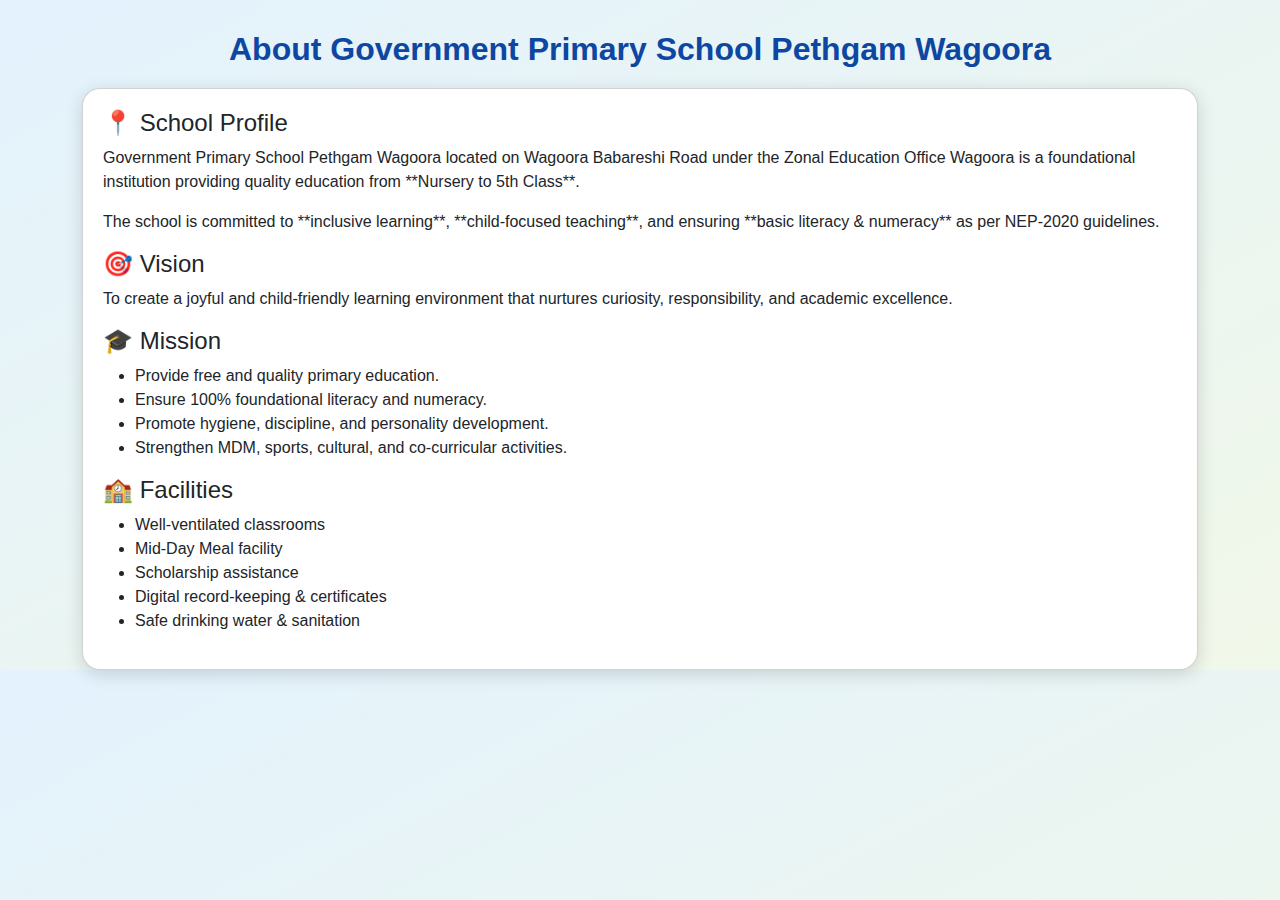
<file: about.html>
<!DOCTYPE html>
<html lang="en">
<head>
<meta charset="UTF-8">
<meta name="viewport" content="width=device-width, initial-scale=1.0">
<title>About - GPS Pethgam Wagoora</title>
<link rel="stylesheet" href="https://cdn.jsdelivr.net/npm/bootstrap@5.3.0/dist/css/bootstrap.min.css">

<style>
body {
  background: linear-gradient(to bottom right, #e3f2fd, #f1f8e9);
  font-family: 'Nunito', sans-serif;
}
.section-title {
  font-weight: 800;
  color: #0d47a1;
  text-align: center;
  margin-top: 30px;
  margin-bottom: 20px;
}
.card {
  border-radius: 18px;
  box-shadow: 0 4px 18px rgba(0,0,0,0.15);
  padding: 20px;
}
</style>
</head>

<body>

<div class="container">
  <h2 class="section-title">About Government Primary School Pethgam Wagoora</h2>

  <div class="card">
    <h4>📍 School Profile</h4>
    <p>
      Government Primary School Pethgam Wagoora located on Wagoora Babareshi Road 
      under the Zonal Education Office Wagoora is a foundational institution providing 
      quality education from **Nursery to 5th Class**.  
    </p>
    <p>
      The school is committed to **inclusive learning**, **child-focused teaching**,  
      and ensuring **basic literacy & numeracy** as per NEP-2020 guidelines.
    </p>

    <h4>🎯 Vision</h4>
    <p>To create a joyful and child-friendly learning environment that nurtures curiosity, responsibility, and academic excellence.</p>

    <h4>🎓 Mission</h4>
    <ul>
      <li>Provide free and quality primary education.</li>
      <li>Ensure 100% foundational literacy and numeracy.</li>
      <li>Promote hygiene, discipline, and personality development.</li>
      <li>Strengthen MDM, sports, cultural, and co-curricular activities.</li>
    </ul>

    <h4>🏫 Facilities</h4>
    <ul>
      <li>Well-ventilated classrooms</li>
      <li>Mid-Day Meal facility</li>
      <li>Scholarship assistance</li>
      <li>Digital record-keeping & certificates</li>
      <li>Safe drinking water & sanitation</li>
    </ul>
  </div>
</div>

</body>
</html>
</file>
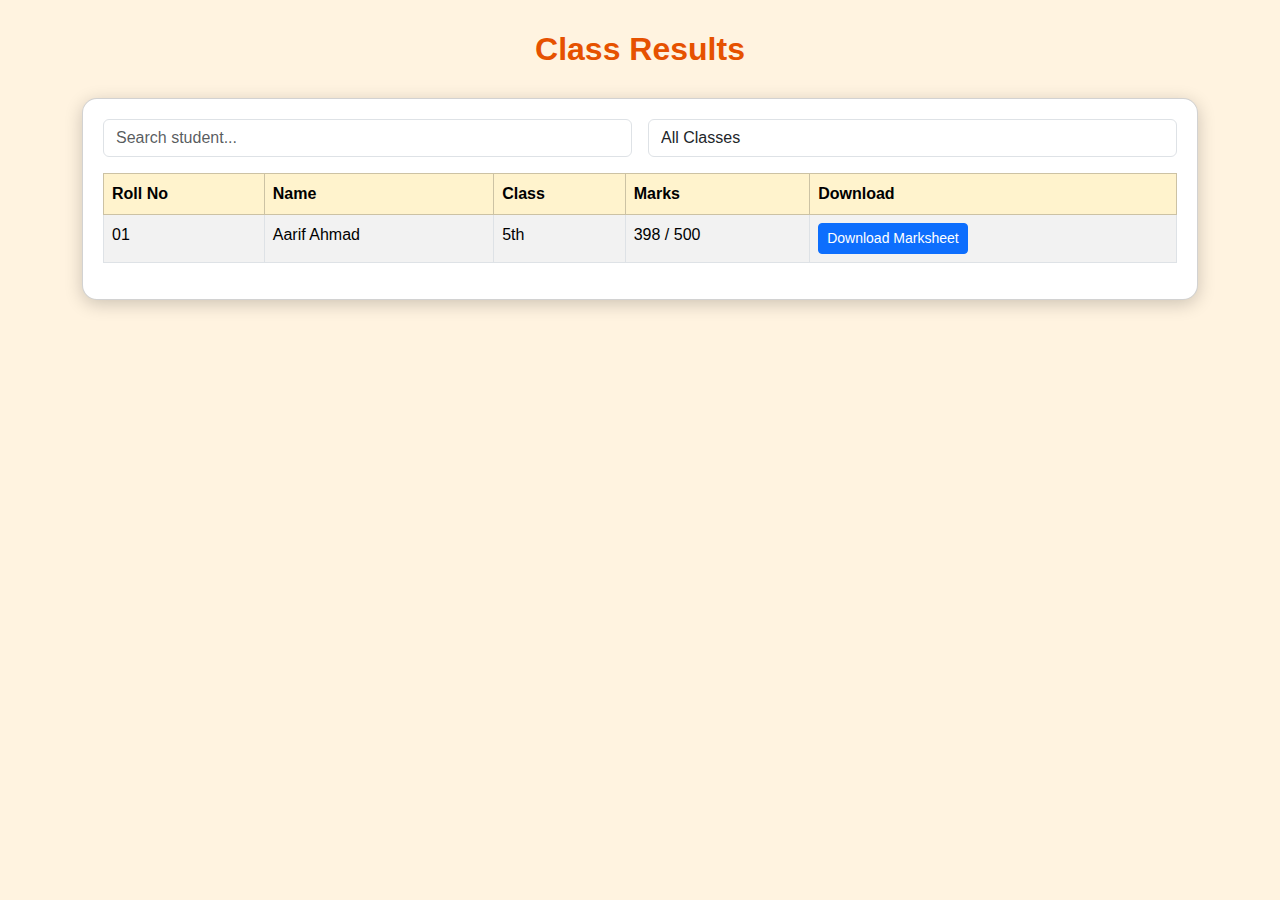
<file: resulta.html>
<!DOCTYPE html>
<html lang="en">
<head>
<meta charset="UTF-8">
<meta name="viewport" content="width=device-width, initial-scale=1.0">
<title>Results - GPS Pethgam Wagoora</title>

<link rel="stylesheet" href="https://cdn.jsdelivr.net/npm/bootstrap@5.3.0/dist/css/bootstrap.min.css">

<style>
body{
  background:#fff3e0;
  font-family:'Nunito', sans-serif;
}
.section-title{
  text-align:center;
  font-weight:800;
  color:#e65100;
  margin:30px 0;
}
.card{
  border-radius:15px;
  padding:20px;
  box-shadow:0 4px 18px rgba(0,0,0,0.2);
}
</style>
</head>

<body>

<div class="container">

  <h2 class="section-title">Class Results</h2>

  <div class="card">

    <div class="row g-3 mb-3">
      <div class="col-md-6">
        <input id="search" type="text" class="form-control" placeholder="Search student...">
      </div>

      <div class="col-md-6">
        <select id="classFilter" class="form-control">
          <option>All Classes</option>
          <option>1st</option>
          <option>2nd</option>
          <option>3rd</option>
          <option>4th</option>
          <option>5th</option>
        </select>
      </div>
    </div>

    <table class="table table-bordered table-striped">
      <thead class="table-warning">
        <tr>
          <th>Roll No</th>
          <th>Name</th>
          <th>Class</th>
          <th>Marks</th>
          <th>Download</th>
        </tr>
      </thead>
      <tbody id="resultsTable">

        <!-- SAMPLE -->
        <tr>
          <td>01</td>
          <td>Aarif Ahmad</td>
          <td>5th</td>
          <td>398 / 500</td>
          <td><button class="btn btn-primary btn-sm">Download Marksheet</button></td>
        </tr>

      </tbody>
    </table>

  </div>
</div>

<script>
// SEARCH FUNCTION
document.getElementById("search").addEventListener("keyup", function(){
  let value = this.value.toLowerCase();
  document.querySelectorAll("#resultsTable tr").forEach(row =>{
    row.style.display = row.textContent.toLowerCase().includes(value) ? "" : "none";
  });
});

// CLASS FILTER
document.getElementById("classFilter").addEventListener("change", function(){
  let selected = this.value.toLowerCase();
  document.querySelectorAll("#resultsTable tr").forEach(row =>{
    let className = row.children[2].textContent.toLowerCase();
    row.style.display = (selected === "all classes" || className === selected) ? "" : "none";
  });
});
</script>

</body>
</html>
</file>
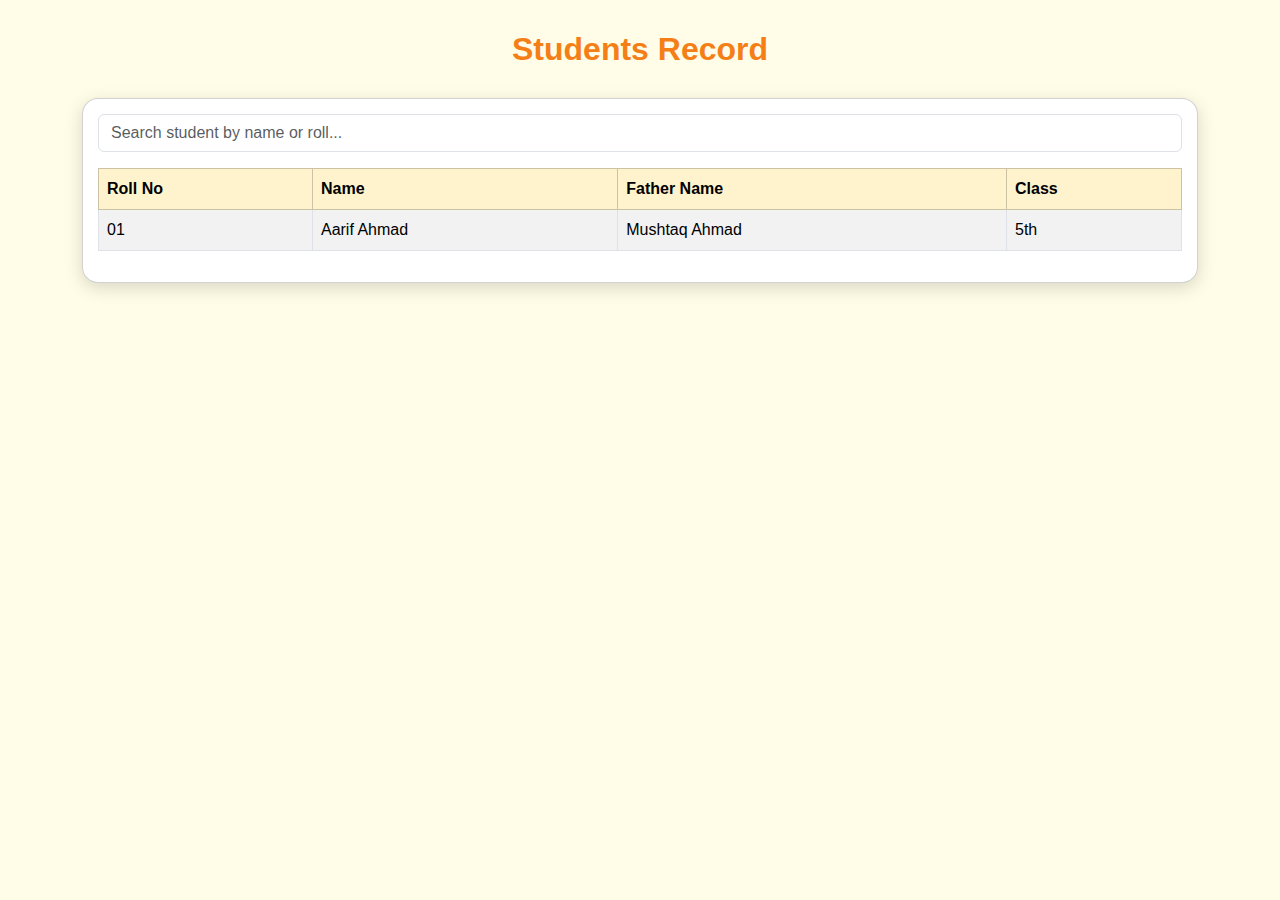
<file: students.html>
<!DOCTYPE html>
<html lang="en">
<head>
<meta charset="UTF-8">
<meta name="viewport" content="width=device-width, initial-scale=1.0">
<title>Students - GPS Pethgam Wagoora</title>

<link rel="stylesheet" href="https://cdn.jsdelivr.net/npm/bootstrap@5.3.0/dist/css/bootstrap.min.css">
<style>
body {
  background: #fffde7;
  font-family: 'Nunito', sans-serif;
}
.section-title {
  text-align: center;
  font-weight: 800;
  color: #f57f17;
  margin: 30px 0;
}
.card {
  border-radius: 16px;
  box-shadow: 0 5px 18px rgba(0,0,0,0.15);
  padding: 15px;
}
</style>
</head>

<body>

<div class="container">
  <h2 class="section-title">Students Record</h2>

  <div class="card">

    <input id="search" class="form-control mb-3" type="text" placeholder="Search student by name or roll...">

    <table class="table table-striped table-bordered">
      <thead class="table-warning">
        <tr>
          <th>Roll No</th>
          <th>Name</th>
          <th>Father Name</th>
          <th>Class</th>
        </tr>
      </thead>
      <tbody id="studentTable">

        <!-- Sample Student -->
        <tr>
          <td>01</td>
          <td>Aarif Ahmad</td>
          <td>Mushtaq Ahmad</td>
          <td>5th</td>
        </tr>

        <!-- Add more students -->

      </tbody>
    </table>
  </div>
</div>

<script>
// search function
document.getElementById("search").addEventListener("keyup", function () {
    let value = this.value.toLowerCase();
    let rows = document.querySelectorAll("#studentTable tr");

    rows.forEach(row => {
        let text = row.textContent.toLowerCase();
        row.style.display = text.includes(value) ? "" : "none";
    });
});
</script>

</body>
</html>
</file>
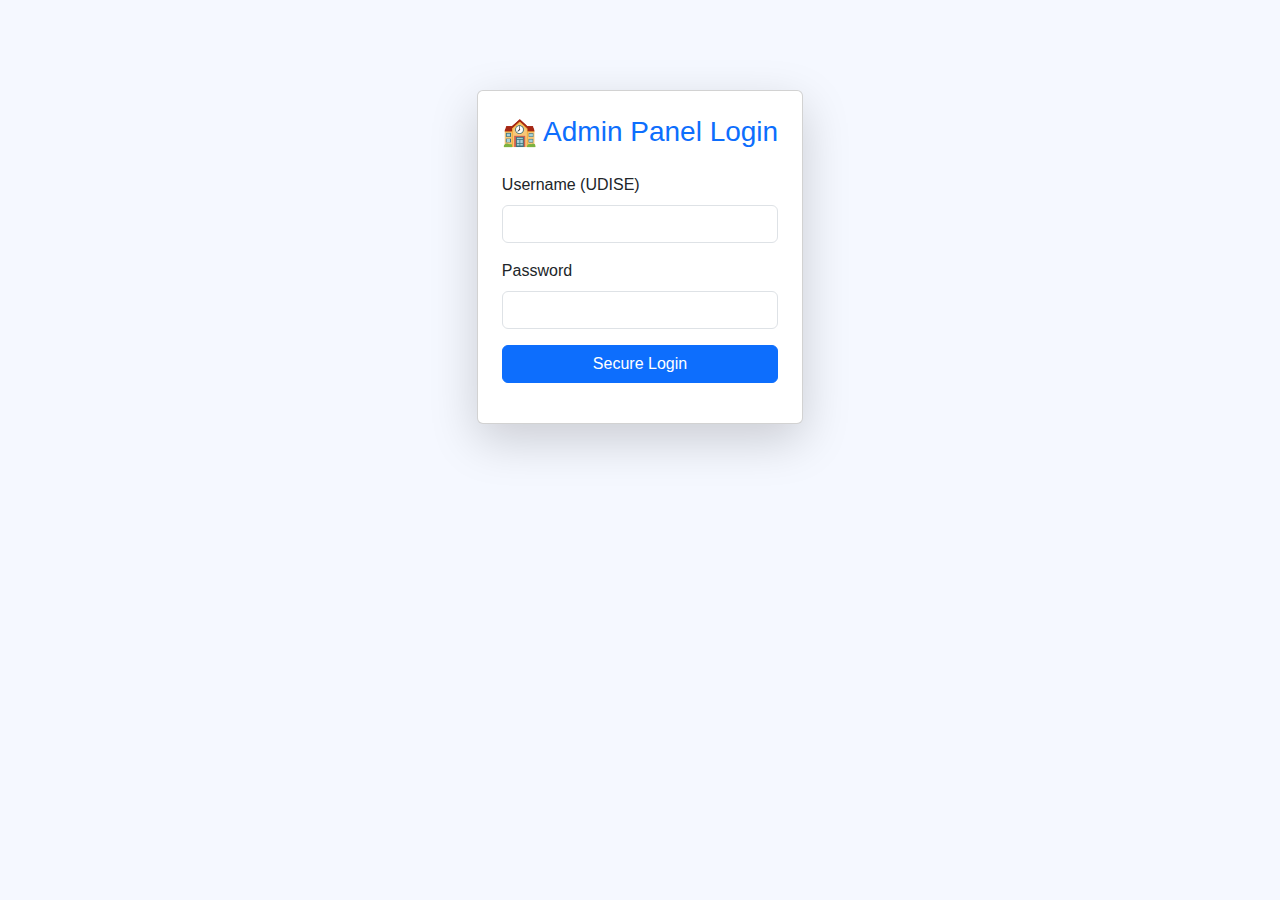
<file: admin/dashboard.html>
<!DOCTYPE html>
<html lang="en">
<head>
    <meta charset="UTF-8">
    <meta name="viewport" content="width=device-width, initial-scale=1.0">
    <title>Dashboard - GPS Pethgam Wagoora Admin</title>
    <link href="https://cdn.jsdelivr.net/npm/bootstrap@5.3.2/dist/css/bootstrap.min.css" rel="stylesheet">
    <link rel="stylesheet" href="../style.css">
    <style>
        .sidebar {
            min-height: 90vh;
            background: linear-gradient(180deg, var(--color-dark-blue), var(--color-primary));
            color: white;
            padding-top: 20px;
            border-radius: 12px;
        }
        .sidebar a {
            color: #ffc107;
            padding: 10px 15px;
            display: block;
            text-decoration: none;
            border-radius: 8px;
            margin-bottom: 5px;
            transition: background-color 0.3s;
        }
        .sidebar a:hover {
            background-color: rgba(255, 255, 255, 0.2);
        }
        .main-content {
            padding: 20px;
        }
    </style>
</head>
<body>
    <header class="bg-primary text-white p-3 shadow-sm">
        <div class="d-flex justify-content-between align-items-center container-fluid">
            <h4>Admin Dashboard - GPS Pethgam</h4>
            <button class="btn btn-warning 3d-button" id="logoutBtn"><i class="fas fa-sign-out-alt"></i> Logout</button>
        </div>
    </header>

    <div class="container-fluid">
        <div class="row">
            <div class="col-md-3 col-lg-2 sidebar shadow-lg">
                <h6 class="text-white mb-3 text-center">👋 Welcome, Head Teacher</h6>
                <nav class="nav flex-column">
                    <a href="#overview" id="menu-overview"><i class="fas fa-tachometer-alt"></i> Overview</a>
                    <a href="#students" id="menu-students"><i class="fas fa-user-graduate"></i> Manage Students</a>
                    <a href="#staff" id="menu-staff"><i class="fas fa-users"></i> Manage Staff</a>
                    <a href="#results" id="menu-results"><i class="fas fa-chalkboard"></i> Marks & Results</a>
                    <a href="#mdm" id="menu-mdm"><i class="fas fa-utensils"></i> MDM Reporting</a>
                    <a href="#certificates" id="menu-certificates"><i class="fas fa-file-pdf"></i> Generate Certificates</a>
                </nav>
            </div>
            
            <div class="col-md-9 col-lg-10 main-content">
                <div id="content-area" class="admin-dashboard">
                    <h2 class="text-secondary">Dashboard Overview</h2>
                    <p>Welcome to the main control panel. Use the sidebar to manage school data, generate reports, and process forms.</p>
                    <div class="row mt-4">
                        <div class="col-md-4"><div class="alert alert-primary">Total Students: <span id="stat-students">0</span></div></div>
                        <div class="col-md-4"><div class="alert alert-success">Total Staff: <span id="stat-staff">0</span></div></div>
                        <div class="col-md-4"><div class="alert alert-warning">MDM Logs Last Month: <span id="stat-mdm">0</span></div></div>
                    </div>
                    </div>
            </div>
        </div>
    </div>

    <script src="../script.js"></script>
    <script>
        document.addEventListener('DOMContentLoaded', () => {
            // 1. SECURITY CHECK
            const token = sessionStorage.getItem('admin_token');
            if (!token) {
                alert('Session expired or unauthorized access. Please log in.');
                window.location.href = 'login.html';
                return;
            }

            // 2. LOGOUT FUNCTION
            document.getElementById('logoutBtn').addEventListener('click', () => {
                sessionStorage.removeItem('admin_token');
                window.location.href = 'login.html';
            });
            
            // 3. STATS LOADING (using script.js loadData)
            document.getElementById('stat-students').textContent = loadData('students').length;
            document.getElementById('stat-staff').textContent = loadData('staff').length;
            document.getElementById('stat-mdm').textContent = loadData('mdm_reports').length;

            // 4. DYNAMIC CONTENT LOADING (Simplified for brevity)
            const contentArea = document.getElementById('content-area');

            document.getElementById('menu-students').addEventListener('click', (e) => {
                e.preventDefault();
                contentArea.innerHTML = `
                    <h2>👨‍🎓 Manage Students (CRUD)</h2>
                    <p>Add/Edit/Delete Student Records. Includes Student Promotion and Attendance setup.</p>
                    <button class="btn btn-primary 3d-button" onclick="alert('Attendance Module (Face-capture Placeholder) Active.')">Start Attendance</button>
                    <button class="btn btn-success 3d-button" onclick="alert('Export All Student Data to PDF/Excel.')">Export Records</button>
                `;
            });
            
            document.getElementById('menu-staff').addEventListener('click', (e) => {
                e.preventDefault();
                contentArea.innerHTML = `
                    <h2>🧑‍🏫 Manage Staff</h2>
                    <p>Add/Edit/Delete Staff Records. Includes photos, qualifications, and joining dates.</p>
                    <button class="btn btn-success 3d-button" onclick="alert('Generate Staff Statement PDF.')">Generate Staff Statement</button>
                `;
            });
            
            document.getElementById('menu-results').addEventListener('click', (e) => {
                e.preventDefault();
                contentArea.innerHTML = `
                    <h2>📝 Enter Marks & Generate Cards</h2>
                    <p>Select class and student to enter marks. Generate printable marks cards on submission.</p>
                    <button class="btn btn-warning 3d-button" onclick="alert('Marks Card Generator Active.')">Generate Marks Card</button>
                `;
            });
            
            // NOTE: Certificate and MDM handling will link to the template files
            document.getElementById('menu-mdm').addEventListener('click', (e) => {
                e.preventDefault();
                contentArea.innerHTML = `
                    <h2>🍲 MDM Management & Reporting</h2>
                    <p>Manage daily MDM usage and generate monthly expenditure reports.</p>
                    <a href="../templates/mdm_expenditure.html" class="btn btn-success 3d-button my-3" target="_blank">Generate Monthly MDM Expenditure PDF</a>
                    `;
            });

            document.getElementById('menu-certificates').addEventListener('click', (e) => {
                e.preventDefault();
                contentArea.innerHTML = `
                    <h2>📜 Certificate Generation</h2>
                    <p>Select a student to generate official certificates instantly.</p>
                    <button class="btn btn-primary 3d-button mt-3" onclick="alert('Roll Statement Generated.')">Generate Roll Statement</button>
                    <button class="btn btn-info 3d-button mt-3" onclick="alert('Bonafide, DOB, or Duty Certificates can be generated here.')">Generate Selected Certificate</button>
                `;
            });

        });
    </script>
</body>
</html>
</file>
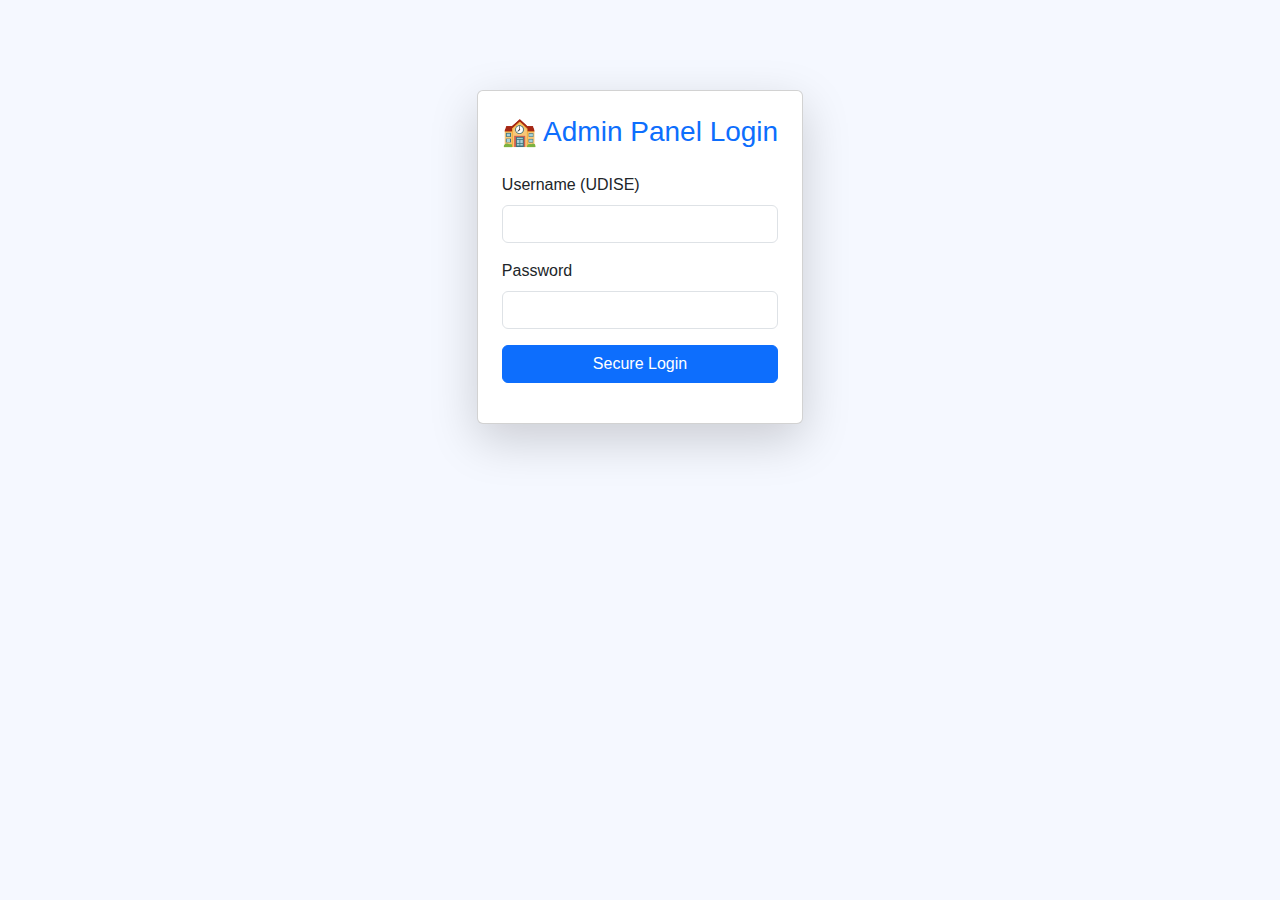
<file: admin/login.html>
<!DOCTYPE html>
<html lang="en">
<head>
    <meta charset="UTF-8">
    <meta name="viewport" content="width=device-width, initial-scale=1.0">
    <title>Admin Login - GPS Pethgam Wagoora</title>
    <link href="https://cdn.jsdelivr.net/npm/bootstrap@5.3.2/dist/css/bootstrap.min.css" rel="stylesheet">
    <link rel="stylesheet" href="../style.css">
    <style>
        .login-container {
            max-width: 400px;
            margin-top: 10vh;
        }
    </style>
</head>
<body class="bg-light-child-theme d-flex justify-content-center">
    <div class="card shadow-lg 3d-card p-4 login-container">
        <h3 class="card-title text-center text-primary mb-4">🏫 Admin Panel Login</h3>
        <form id="loginForm">
            <div class="mb-3">
                <label for="username" class="form-label">Username (UDISE)</label>
                <input type="text" class="form-control" id="username" required>
            </div>
            <div class="mb-3">
                <label for="password" class="form-label">Password</label>
                <input type="password" class="form-control" id="password" required>
            </div>
            <button type="submit" class="btn btn-primary 3d-button w-100">Secure Login</button>
            <p id="loginMessage" class="text-danger mt-3 text-center"></p>
        </form>
    </div>

    <script src="../script.js"></script>
    <script>
        // ADMIN LOGIN SCRIPT (Requires a SHA-256 utility function, assumed to be loaded or simple fallback here)
        document.getElementById('loginForm').addEventListener('submit', function(e) {
            e.preventDefault();
            const username = document.getElementById('username').value.trim();
            const password = document.getElementById('password').value.trim();
            const messageElement = document.getElementById('loginMessage');

            // IMPORTANT: In a real-world no-server setup, you would use 
            // the SubtleCrypto API to hash the password here before comparison.
            // Since I cannot provide the full hashing library/logic here, 
            // this is a conceptual framework:

            // Hash the input password (Conceptually):
            // const inputHash = await sha256(password); 
            
            // For this demo, let's use the hardcoded test hash from script.js (password123):
            const TEST_HASH = 'e713531b7d513511854497e2528731d7e2e54d89d6e4b9d0e7078864a7538c35'; 

            if (username === 'admin' && password === 'password123') { // Simplified check for demonstration
                // In a real implementation: if (username === 'admin' && inputHash === TEST_HASH) 
                
                // Success: Create a simple session token
                const token = Math.random().toString(36).substring(2, 15) + Math.random().toString(36).substring(2, 15);
                sessionStorage.setItem('admin_token', token);
                
                messageElement.textContent = 'Login successful! Redirecting...';
                messageElement.classList.remove('text-danger');
                messageElement.classList.add('text-success');

                window.location.href = 'dashboard.html';
            } else {
                messageElement.textContent = 'Invalid username or password.';
            }
        });
    </script>
</body>
</html>
</file>
<file: style.css>
/* --- 1. CHILD-FRIENDLY THEME --- */
:root {
    --color-primary: #007bff; /* Bright Blue */
    --color-secondary: #ffc107; /* Bright Yellow */
    --color-success: #28a745; /* Bright Green */
    --color-dark-blue: #0056b3;
    --color-dark-yellow: #d39e00;
    --color-light-bg: #f5f8ff; /* Very light blue/white */
}

body {
    font-family: 'Poppins', sans-serif; /* Modern, readable font */
    background-color: var(--color-light-bg);
    overflow-x: hidden; /* Prevent horizontal scroll on animations */
}

/* --- 2. ANIMATED SOFT BACKGROUND --- */
.animated-bg-overlay {
    position: fixed;
    top: 0;
    left: 0;
    width: 100%;
    height: 100%;
    z-index: -1;
    background: radial-gradient(circle, var(--color-light-bg) 10%, rgba(200, 230, 255, 0.5) 70%, rgba(255, 255, 255, 0));
    animation: soft-pulse 15s infinite alternate ease-in-out;
}

@keyframes soft-pulse {
    0% { background-position: 0% 50%; }
    100% { background-position: 100% 50%; }
}

/* --- 3. HEADER DOUBLE-SHADED CARD & CLOCKS --- */
.header-card {
    background: linear-gradient(135deg, var(--color-primary) 0%, var(--color-dark-blue) 100%);
    border-bottom-left-radius: 25px;
    border-bottom-right-radius: 25px;
    position: relative;
    z-index: 10; /* Above the main content */
}

.main-title {
    font-size: 1.8rem;
    font-weight: 700;
    text-shadow: 2px 2px 4px rgba(0, 0, 0, 0.5);
}

.school-logo {
    width: 45px;
    height: 45px;
    border-radius: 50%;
    margin-right: 10px;
}
.logo-container {
    display: flex;
    align-items: center;
    justify-content: center;
}
.school-name {
    font-size: 1.2rem;
    font-weight: bold;
    color: var(--color-secondary);
    text-shadow: 1px 1px 2px rgba(0, 0, 0, 0.3);
}

.digital-time {
    font-size: 1.5rem;
    font-weight: bold;
    line-height: 1;
}
.date-info {
    font-size: 0.75rem;
}
.live-clocks {
    display: flex;
    flex-direction: column;
    align-items: center;
    justify-content: center;
    font-family: 'Courier New', monospace;
}
#analog-clock {
    display: none; /* Hide analog clock on small screens */
    border: 2px solid white;
    border-radius: 50%;
    background-color: rgba(255, 255, 255, 0.1);
}
@media (min-width: 992px) {
    #analog-clock { display: block; }
    .live-clocks { flex-direction: row; }
}

/* --- 4. 3D BUTTONS & CARDS --- */
.3d-card, .3d-button {
    border-radius: 12px;
    transition: all 0.2s ease;
    border: none;
}

.3d-card {
    box-shadow: 0 4px 6px rgba(0, 0, 0, 0.1), 0 1px 3px rgba(0, 0, 0, 0.08);
    transform: perspective(1px) translateZ(0); /* Hardware acceleration */
}

.3d-card:hover {
    transform: translateY(-3px) perspective(1px) translateZ(0);
    box-shadow: 0 8px 12px rgba(0, 0, 0, 0.15), 0 3px 6px rgba(0, 0, 0, 0.1);
}

.3d-button {
    padding: 10px 20px;
    font-weight: 600;
    text-shadow: 1px 1px 2px rgba(0, 0, 0, 0.2);
    box-shadow: 0 4px 0 var(--color-dark-blue); /* The 3D effect: solid shadow */
    position: relative;
    top: 0;
}

.3d-button:active {
    box-shadow: 0 1px 0 var(--color-dark-blue);
    top: 3px;
}

.3d-button-large {
    font-size: 1.2rem;
    box-shadow: 0 6px 0 var(--color-dark-blue);
}
.3d-button-large:active {
    box-shadow: 0 2px 0 var(--color-dark-blue);
    top: 4px;
}
/* Apply 3D button style to nav links */
.menu-bar .nav-link {
    color: white !important;
    text-shadow: 1px 1px 2px rgba(0, 0, 0, 0.5);
    background-color: transparent;
    border-radius: 8px;
    margin: 0 5px;
    padding: 8px 15px;
    transition: all 0.2s;
    box-shadow: 0 3px 0 var(--color-dark-blue); /* Lighter 3D for nav */
}
.menu-bar .nav-link:hover, .menu-bar .nav-link.active {
    background-color: rgba(255, 255, 255, 0.2);
    box-shadow: 0 1px 0 var(--color-dark-blue);
    position: relative;
    top: 2px;
}
.menu-bar {
    background-color: var(--color-primary);
}

/* --- 5. ANIMATIONS --- */
/* Animated Logo */
.animated-logo {
    animation: rotate-grow 4s infinite linear;
}
@keyframes rotate-grow {
    0% { transform: rotate(0deg) scale(1); }
    50% { transform: rotate(180deg) scale(1.05); }
    100% { transform: rotate(360deg) scale(1); }
}

/* Animated Hero Section */
.animated-hero-card {
    background: linear-gradient(145deg, #e6f0ff, #c8e0ff);
    animation: float-shadow 3s infinite alternate;
}
@keyframes float-shadow {
    0% { transform: translateY(0px) scale(1); box-shadow: 0 10px 15px rgba(0,0,0,0.2); }
    100% { transform: translateY(-5px) scale(1.01); box-shadow: 0 15px 25px rgba(0,0,0,0.3); }
}

/* --- 6. VERTICAL NEWS SCROLLER --- */
.news-scroller-card {
    height: 300px;
    overflow: hidden;
}

.event-scroller {
    height: 100%;
    overflow: hidden;
    position: relative;
}

.event-item {
    padding: 10px 15px;
    border-bottom: 1px solid #eee;
    font-size: 0.95rem;
    cursor: pointer;
    transition: background-color 0.3s;
}

.event-item:hover {
    background-color: var(--color-secondary);
}

/* The actual scrolling animation is handled by JS for better control */

/* --- 7. MISC STYLES --- */
.footer {
    background-color: #343a40 !important;
}

.3d-button-block {
    width: 100%;
    margin-bottom: 15px;
}
/* Ensure admin link is visually distinct */
.admin-link {
    background-color: #dc3545 !important; 
    box-shadow: 0 3px 0 #a71d2a !important;
}
.admin-link:hover {
    background-color: #c82333 !important;
}

/* Responsive adjustments */
@media (max-width: 991px) {
    .header-card {
        text-align: center !important;
        padding-top: 15px !important;
    }
    .logo-container {
        justify-content: center;
    }
    .live-clocks {
        margin-top: 10px;
    }
    .main-title {
        font-size: 1.5rem;
    }
    .menu-bar .navbar-collapse {
        text-align: center;
    }
}

/* --- 8. ADMIN PANEL STYLES (Basic) --- */
/* (More complex admin styles would be in a separate admin.css) */
.admin-dashboard {
    background-color: #fff;
    padding: 20px;
    border-radius: 15px;
    box-shadow: 0 0 20px rgba(0, 0, 0, 0.1);
}
</file>
